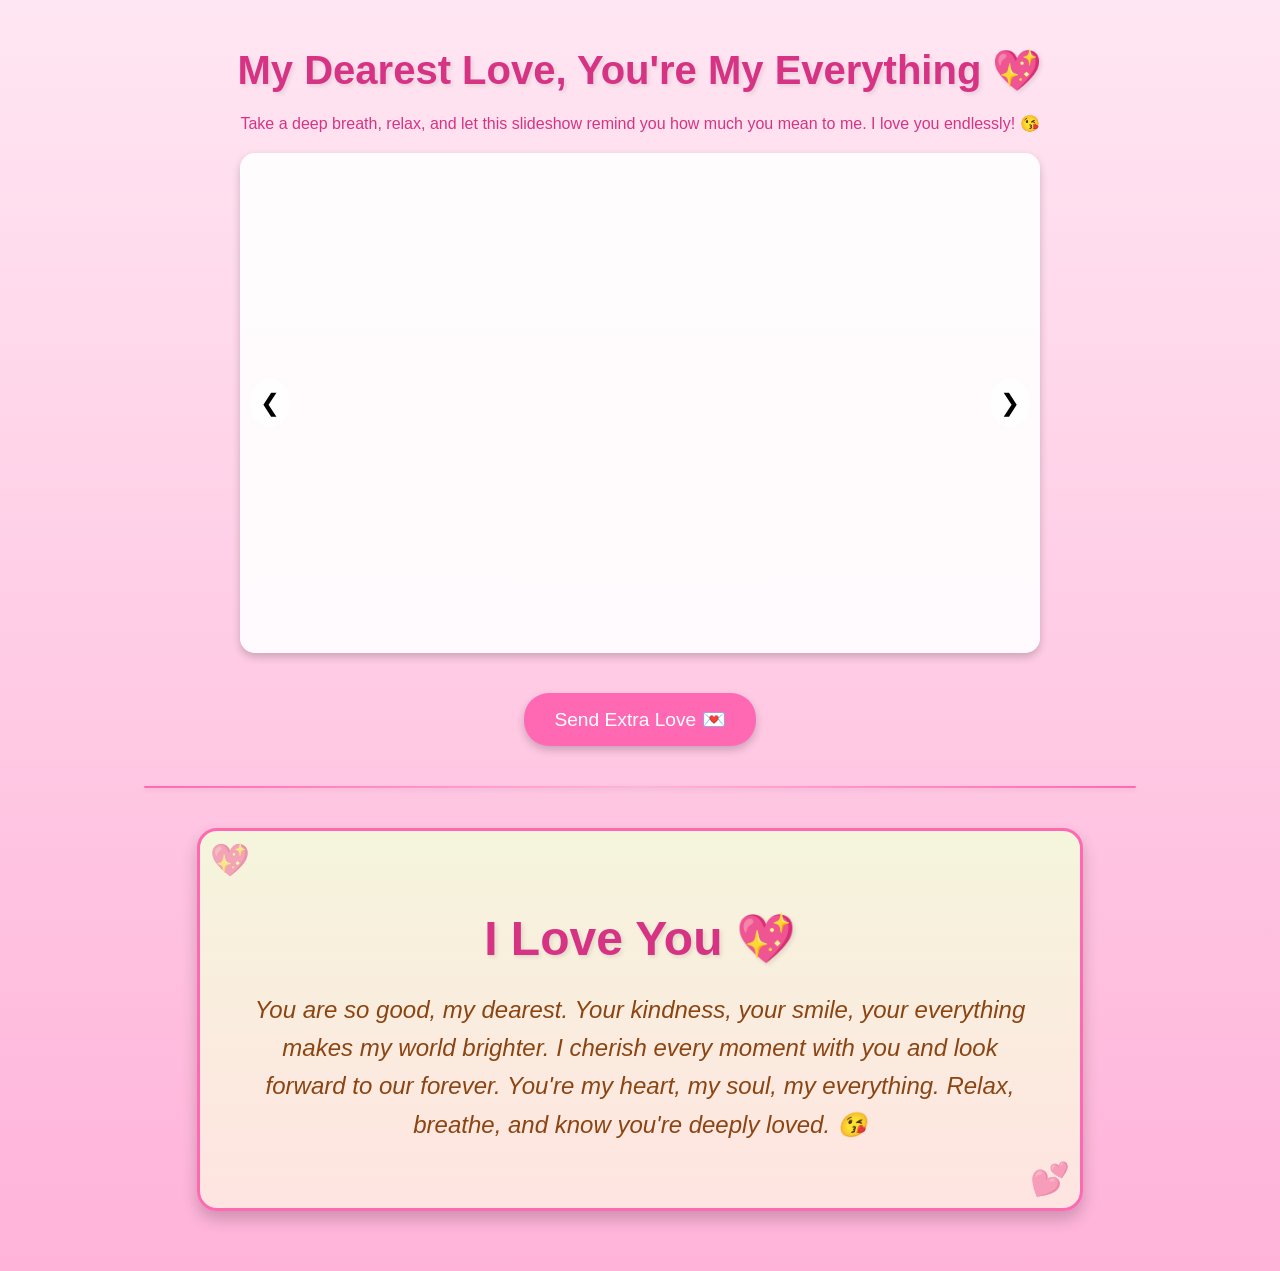
<file: stress reliever/stress.html>
<!DOCTYPE html>
<html lang="en">
<head>
    <meta charset="UTF-8">
    <meta name="viewport" content="width=device-width, initial-scale=1.0">
    <title>My Love for You - Stress Relief Slideshows</title>
    <style>
        body {
            font-family: 'Arial', sans-serif;
            background: linear-gradient(to bottom, #ffe6f2, #ffb3d9);
            color: #d63384;
            text-align: center;
            margin: 0;
            padding: 20px;
            overflow-x: hidden;
        }
        h1 {
            font-size: 2.5em;
            margin-bottom: 20px;
            text-shadow: 2px 2px 4px rgba(0,0,0,0.1);
        }
        .slideshow-container {
            max-width: 800px;
            margin: 20px auto;
            position: relative;
            border-radius: 15px;
            overflow: hidden;
            box-shadow: 0 4px 8px rgba(0,0,0,0.2);
            background: rgba(255,255,255,0.9);
            height: 500px; /* Increased height to fit content clearly */
            display: flex;
            align-items: center;
            justify-content: center;
        }
        .slide {
            display: none;
            position: relative;
            width: 100%;
            height: 100%;
            flex-direction: column;
            justify-content: center;
            align-items: center;
            padding: 20px;
            box-sizing: border-box;
        }
        .unique-content {
            font-size: 3em; /* Adjusted for clarity */
            margin-bottom: 20px;
            animation: pulse 2s ease-in-out infinite;
        }
        @keyframes pulse {
            0%, 100% { transform: scale(1); }
            50% { transform: scale(1.05); }
        }
        .heart-draw {
            width: 150px; /* Smaller for fit */
            height: 150px;
            margin: 0 auto;
            border: 2px solid #ff69b4;
            border-radius: 50% 50% 0 0;
            position: relative;
            animation: drawHeart 3s ease-in-out infinite;
        }
        .heart-draw::before {
            content: '';
            position: absolute;
            top: -37px;
            left: 50%;
            transform: translateX(-50%);
            width: 75px;
            height: 112px;
            background: #ff69b4;
            border-radius: 37px 37px 0 0;
            clip-path: polygon(50% 0%, 0% 50%, 100% 50%);
        }
        @keyframes drawHeart {
            0% { opacity: 0; transform: scale(0); }
            50% { opacity: 1; transform: scale(1.1); }
            100% { opacity: 1; transform: scale(1); }
        }
        .love-poem {
            font-size: 1.2em; /* Smaller for fit */
            line-height: 1.4;
            animation: fadeIn 2s ease-in-out;
        }
        @keyframes fadeIn {
            from { opacity: 0; }
            to { opacity: 1; }
        }
        .floating-text {
            font-size: 2.5em; /* Adjusted */
            animation: bounce 2s ease-in-out infinite;
        }
        @keyframes bounce {
            0%, 100% { transform: translateY(0); }
            50% { transform: translateY(-10px); }
        }
        .slide .quote {
            position: absolute;
            bottom: 10px;
            left: 10px;
            right: 10px;
            background: rgba(255,255,255,0.8);
            padding: 10px;
            border-radius: 10px;
            font-size: 1em; /* Smaller */
            font-style: italic;
        }
        .hearts {
            position: absolute;
            top: 10px;
            right: 10px;
            font-size: 1.5em; /* Smaller */
            animation: float 3s ease-in-out infinite;
        }
        @keyframes float {
            0%, 100% { transform: translateY(0); }
            50% { transform: translateY(-5px); }
        }
        .kisses {
            position: absolute;
            top: 40%;
            left: 50%;
            transform: translate(-50%, -50%);
            font-size: 2em; /* Smaller */
            animation: kiss 2s ease-in-out infinite;
        }
        @keyframes kiss {
            0%, 100% { opacity: 0; transform: translate(-50%, -50%) scale(1); }
            50% { opacity: 1; transform: translate(-50%, -50%) scale(1.1); }
        }
        .nav {
            position: absolute;
            top: 50%;
            transform: translateY(-50%);
            background: rgba(255,255,255,0.7);
            border: none;
            padding: 10px;
            cursor: pointer;
            border-radius: 50%;
            font-size: 1.5em;
        }
        .prev { left: 10px; }
        .next { right: 10px; }
        .send-love {
            margin-top: 20px;
            padding: 15px 30px;
            background: #ff69b4;
            color: white;
            border: none;
            border-radius: 25px;
            font-size: 1.2em;
            cursor: pointer;
            box-shadow: 0 4px 8px rgba(0,0,0,0.2);
        }
        .send-love:hover {
            background: #ff1493;
        }
        .floating-hearts {
            position: fixed;
            top: 0;
            left: 0;
            width: 100%;
            height: 100%;
            pointer-events: none;
            z-index: -1;
        }
        .heart {
            position: absolute;
            font-size: 2em;
            color: #ff69b4;
            animation: fall 5s linear infinite;
        }
        @keyframes fall {
            0% { transform: translateY(-100vh) rotate(0deg); }
            100% { transform: translateY(100vh) rotate(360deg); }
        }
        /* Additional animations */
        @keyframes spin { from { transform: rotate(0deg); } to { transform: rotate(360deg); } }
        @keyframes grow { 0% { transform: scale(0.8); } 50% { transform: scale(1.2); } 100% { transform: scale(1); } }
        @keyframes explode { 0% { transform: scale(1); } 50% { transform: scale(1.2); opacity: 0.7; } 100% { transform: scale(1); opacity: 1; } }

        /* Separator line */
        .separator {
            margin: 40px auto;
            width: 80%;
            height: 2px;
            background: linear-gradient(to right, #ff69b4, #ffb3d9, #ff69b4);
            border-radius: 1px;
            box-shadow: 0 2px 4px rgba(0,0,0,0.1);
        }

        /* Final quote section */
        .final-quote {
            margin: 40px auto;
            max-width: 800px;
            background: linear-gradient(to bottom, #f5f5dc, #ffe4e1); /* Nude colors: beige and light pink */
            border: 3px solid #ff69b4;
            border-radius: 20px;
            padding: 40px;
            box-shadow: 0 8px 16px rgba(0,0,0,0.2);
            position: relative;
            overflow: hidden;
        }
        .final-quote::before {
            content: '💖';
            position: absolute;
            top: 10px;
            left: 10px;
            font-size: 2em;
            opacity: 0.5;
        }
        .final-quote::after {
            content: '💕';
            position: absolute;
            bottom: 10px;
            right: 10px;
            font-size: 2em;
            opacity: 0.5;
        }
        .final-quote h2 {
            font-size: 3em;
            color: #d63384;
            margin-bottom: 20px;
            text-shadow: 2px 2px 4px rgba(0,0,0,0.1);
        }
        .final-quote p {
            font-size: 1.5em;
            color: #8b4513; /* Brownish nude tone */
            line-height: 1.6;
            font-style: italic;
        }
    </style>
</head>
<body>
    <h1>My Dearest Love, You're My Everything 💖</h1>
    <p>Take a deep breath, relax, and let this slideshow remind you how much you mean to me. I love you endlessly! 😘</p>

    <!-- Single Slideshow Container with 10 Slides -->
    <div class="slideshow-container">
        <!-- Slide 1: Animated Heart Drawing -->
        <div class="slide active">
            <div class="unique-content">
                <div class="heart-draw"></div>
            </div>
            <div class="quote">"Every moment with you is a treasure. You're my everything."</div>
            <div class="hearts">❤️</div>
            <div class="kisses">😘</div>
        </div>

        <!-- Slide 2: Floating Love Text -->
        <div class="slide">
            <div class="unique-content">
                <div class="floating-text">I Love You 💕</div>
            </div>
            <div class="quote">"Your smile lights up my world. I love you more than words can say."</div>
            <div class="hearts">💕</div>
            <div class="kisses">😘</div>
        </div>

        <!-- Slide 3: Pulsing Kiss Emojis -->
        <div class="slide">
            <div class="unique-content">
                😘😘😘
            </div>
            <div class="quote">"Breathe in peace, breathe out stress. I'm here to hold you close."</div>
            <div class="hearts">💖</div>
            <div class="kisses">😘</div>
        </div>

        <!-- Slide 4: Cute Emoji Sending Kisses -->
        <div class="slide">
            <div class="unique-content">
                😘💋😘
            </div>
            <div class="quote">"Every adventure is better with you by my side. You're my forever."</div>
            <div class="hearts">❤️</div>
            <div class="kisses">😘</div>
        </div>

        <!-- Slide 5: Good Pickup Line -->
        <div class="slide">
            <div class="unique-content">
                Are you a magician? Because whenever I look at you, everyone else disappears! ✨
            </div>
            <div class="quote">"In a world full of ordinary, you're my extraordinary. I cherish you."</div>
            <div class="hearts">💕</div>
            <div class="kisses">😘</div>
        </div>

        <!-- Slide 6: Spinning Hearts -->
        <div class="slide">
            <div class="unique-content">
                <div style="animation: spin 2s linear infinite;">❤️💖💕❤️</div>
            </div>
            <div class="quote">"You've got this! I'm proud of you and love you unconditionally."</div>
            <div class="hearts">💖</div>
            <div class="kisses">😘</div>
        </div>

        <!-- Slide 7: Growing Love Symbol -->
        <div class="slide">
            <div class="unique-content">
                <div style="font-size: 4em; animation: grow 3s ease-in-out infinite;">♡</div>
            </div>
            <div class="quote">"I care for you deeply, in every way. You're safe and loved in my arms."</div>
            <div class="hearts">❤️</div>
            <div class="kisses">😘</div>
        </div>

        <!-- Slide 8: Rainbow Hearts -->
        <div class="slide">
            <div class="unique-content">
  <div style="background: linear-gradient(to right, red, orange, yellow, green, blue, indigo, violet); -webkit-background-clip: text; -webkit-text-fill-color: transparent; font-size: 3em;">❤️❤️❤️</div>
            </div>
            <div class="quote">"My affection for you grows stronger every day. You're my heart."</div>
            <div class="hearts">💕</div>
            <div class="kisses">😘</div>
        </div>

        <!-- Slide 9: Typing Love Message -->
        <div class="slide">
            <div class="unique-content">
                <div id="typing9" style="font-size: 1.5em;"></div>
            </div>
            <div class="quote">"Dreaming of our future together. You're my everything, always."</div>
            <div class="hearts">💖</div>
            <div class="kisses">😘</div>
        </div>

        <!-- Slide 10: Exploding Hearts -->
        <div class="slide">
            <div class="unique-content">
                <div style="font-size: 3em; animation: explode 2s ease-in-out infinite;">💥❤️💥</div>
            </div>
            <div class="quote">"All the best!"</div>
            <div class="hearts">❤️</div>
            <div class="kisses">😘</div>
        </div>

        <button class="nav prev" onclick="changeSlide(-1)">❮</button>
        <button class="nav next" onclick="changeSlide(1)">❯</button>
    </div>

    <button class="send-love" onclick="sendLoveAndStartSlideshow()">Send Extra Love 💌</button>

    <!-- Beautiful Separator Line -->
    <div class="separator"></div>

    <!-- Final Loving Quote Section -->
    <div class="final-quote">
        <h2>I Love You 💖</h2>
        <p>You are so good, my dearest. Your kindness, your smile, your everything makes my world brighter. I cherish every moment with you and look forward to our forever. You're my heart, my soul, my everything. Relax, breathe, and know you're deeply loved. 😘</p>
    </div>

    <div class="floating-hearts" id="heartsContainer"></div>

    <script>
        let slideIndex = 0;
        const slides = document.querySelectorAll('.slide');
        let autoPlayInterval;

        function changeSlide(n) {
            slideIndex += n;
            if (slideIndex >= slides.length) slideIndex = 0;
            if (slideIndex < 0) slideIndex = slides.length - 1;
            slides.forEach(slide => slide.style.display = 'none');
            slides[slideIndex].style.display = 'flex';
        }

        function startAutoPlay() {
            autoPlayInterval = setInterval(() => {
                changeSlide(1);
            }, 5000);
        }

        // Start auto-play on page load
        startAutoPlay();

        // Typing effect for Slide 9
        let text9 = "You are my everything!";
        let index9 = 0;
        function typeWriter9() {
            if (index9 < text9.length) {
                document.getElementById('typing9').innerHTML += text9.charAt(index9);
                index9++;
                setTimeout(typeWriter9, 100);
            }
        }
        typeWriter9();

        function sendLoveAndStartSlideshow() {
            // Send floating hearts
            const container = document.getElementById('heartsContainer');
            for (let i = 0; i < 20; i++) {
                const heart = document.createElement('div');
                heart.className = 'heart';
                heart.textContent = '❤️';
                heart.style.left = Math.random() * 100 + '%';
                heart.style.animationDelay = Math.random() * 5 + 's';
                container.appendChild(heart);
                setTimeout(() => heart.remove(), 5000);
            }

            // Ensure slideshow is working immediately (restart auto-play if needed)
            clearInterval(autoPlayInterval);
            startAutoPlay();
            changeSlide(1); // Advance to next slide immediately
        }
    </script>
</body>
</html>
</file>
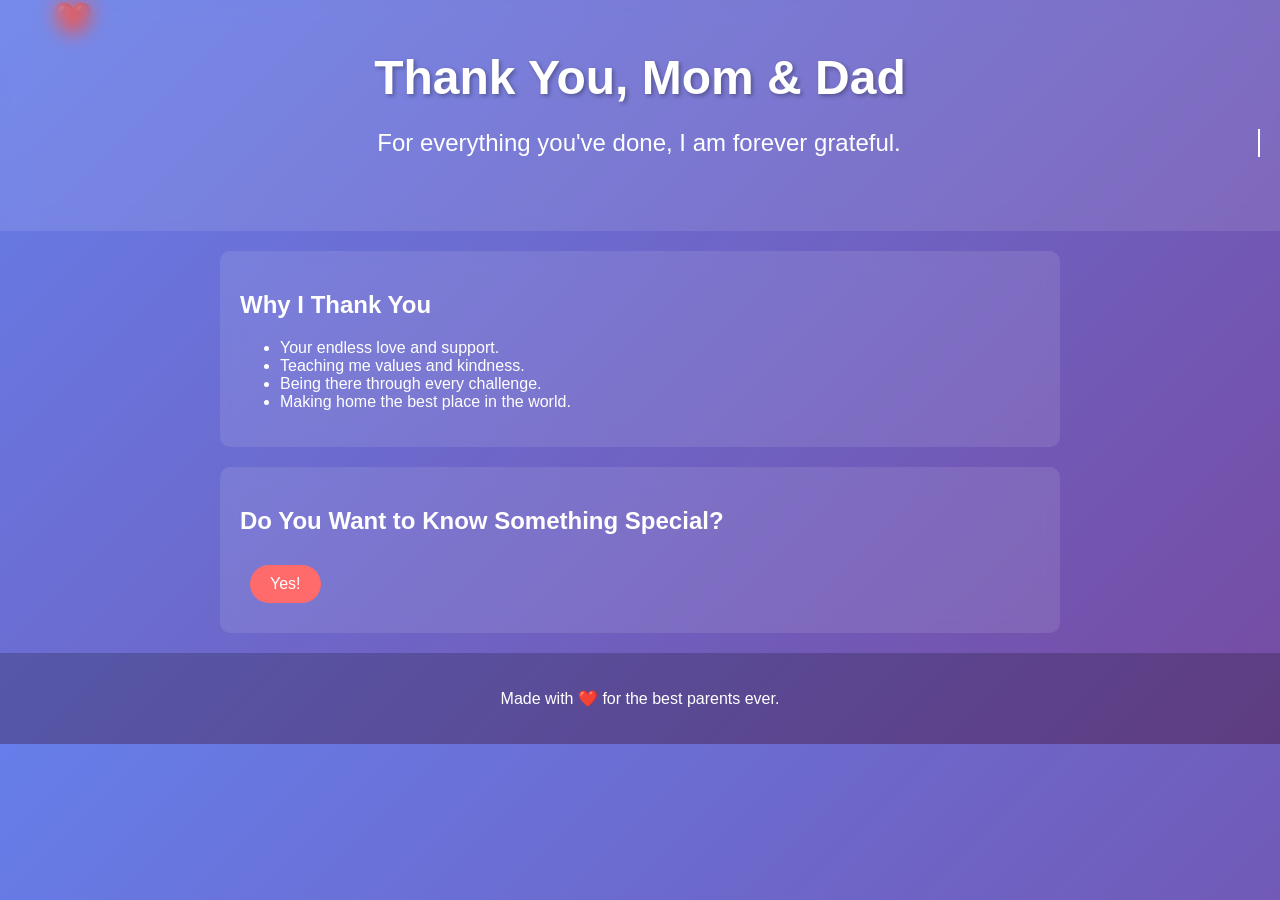
<file: thank you/thankyou.html>
<!DOCTYPE html>
<html lang="en">
<head>
    <meta charset="UTF-8">
    <meta name="viewport" content="width=device-width, initial-scale=1.0">
    <title>Thank You, Mom & Dad</title>
    <style>
        body {
            font-family: 'Arial', sans-serif;
            margin: 0;
            padding: 0;
            background: linear-gradient(135deg, #667eea 0%, #764ba2 100%);
            color: #fff;
            overflow-x: hidden;
        }
        header {
            text-align: center;
            padding: 50px 20px;
            background: rgba(255, 255, 255, 0.1);
            backdrop-filter: blur(10px);
            animation: fadeIn 2s ease-in;
        }
        h1 {
            font-size: 3em;
            margin: 0;
            text-shadow: 2px 2px 4px rgba(0,0,0,0.3);
        }
        .typewriter {
            font-size: 1.5em;
            border-right: 2px solid #fff;
            animation: blink 1s infinite, type 3s steps(40, end);
            overflow: hidden;
            white-space: nowrap;
        }
        @keyframes fadeIn { from { opacity: 0; } to { opacity: 1; } }
        @keyframes blink { 0%, 50% { border-color: transparent; } }
        @keyframes type { from { width: 0; } to { width: 100%; } }
        section {
            max-width: 800px;
            margin: 20px auto;
            padding: 20px;
            background: rgba(255, 255, 255, 0.1);
            border-radius: 10px;
            backdrop-filter: blur(10px);
            transition: transform 0.3s ease;
        }
        section:hover { transform: scale(1.02); }
        .hidden { display: none; }
        .visible { display: block; animation: slideIn 1s ease-out; }
        @keyframes slideIn { from { transform: translateY(50px); opacity: 0; } to { transform: translateY(0); opacity: 1; } }
        button {
            padding: 10px 20px;
            border: none;
            border-radius: 25px;
            background: #ff6b6b;
            color: #fff;
            font-size: 1em;
            cursor: pointer;
            transition: background 0.3s ease, transform 0.2s ease;
            margin: 10px;
        }
        button:hover { background: #ff5252; transform: scale(1.05); }
        .quiz {
            text-align: center;
        }
        .quiz button { margin: 5px; }
        .hearts {
            position: absolute;
            top: 0;
            left: 0;
            width: 100%;
            height: 100%;
            pointer-events: none;
            overflow: hidden;
        }
        .heart {
            position: absolute;
            color: #ff6b6b;
            font-size: 2em;
            animation: float 5s linear infinite;
        }
        @keyframes float {
            0% { transform: translateY(100vh) rotate(0deg); opacity: 1; }
            100% { transform: translateY(-100vh) rotate(360deg); opacity: 0; }
        }
        footer {
            text-align: center;
            padding: 20px;
            background: rgba(0,0,0,0.2);
        }
        .paragraph {
            font-size: 1.2em;
            line-height: 1.6;
            text-align: center;
            margin: 20px 0;
        }
        .bilingual {
            display: flex;
            justify-content: space-between;
            flex-wrap: nowrap;
        }
        .bilingual div {
            width: 48%;
            padding: 0 10px;
        }
        .responses {
            margin-top: 20px;
            font-size: 1.2em;
            text-align: center;
        }
        .thankyou-note {
            margin-top: 20px;
            font-size: 1.3em;
            font-weight: bold;
            color: #ffeb3b;
        }
    </style>
</head>
<body>
    <div class="hearts" id="hearts"></div>
    <header>
        <h1>Thank You, Mom & Dad</h1>
        <p class="typewriter">For everything you've done, I am forever grateful.</p>
    </header>
    
    <section id="reasons">
        <h2>Why I Thank You</h2>
        <ul>
            <li>Your endless love and support.</li>
            <li>Teaching me values and kindness.</li>
            <li>Being there through every challenge.</li>
            <li>Making home the best place in the world.</li>
        </ul>
    </section>
    
    <!-- Interactive Sequence -->
    <section id="interactive">
        <div id="div1" class="visible">
            <h2>Do You Want to Know Something Special?</h2>
            <button id="yesBtn">Yes!</button>
        </div>
        <div id="div2" class="hidden">
            <h2>A Beautiful Thank You</h2>
            <button id="revealBtn2">Click to Reveal the Message</button>
            <div class="paragraph bilingual" id="para2"></div>
            <button id="nextBtn" class="hidden">Next Surprise</button>
        </div>
        <div id="div3" class="hidden">
            <h2>Your Love, Care, and Affection</h2>
            <button id="revealBtn3">Click to Reveal the Message</button>
            <div class="paragraph bilingual" id="para3"></div>
            <button id="quizBtn" class="hidden">Take a Quick Quiz</button>
        </div>
        <div id="div4" class="hidden quiz">
            <h2>Did You Like the Surprise?</h2>
            <p>Answer these fun questions!</p>
            <div>
                <p>Did you like my surprise?</p>
                <button class="yes">Yes! 😊</button>
                <button class="no">No 😢</button>
            </div>
            <div>
                <p>Do you feel overwhelmed with love?</p>
                <button class="yes">Yes! ❤️</button>
                <button class="no">Not really</button>
            </div>
            <div class="responses" id="responses"></div>
        </div>
    </section>
    
    <footer>
        <p>Made with ❤️ for the best parents ever.</p>
    </footer>
    
    <script>
        // Floating hearts animation
        function createHeart() {
            const heart = document.createElement('div');
            heart.className = 'heart';
            heart.innerHTML = '❤️';
            heart.style.left = Math.random() * 100 + 'vw';
            heart.style.animationDelay = Math.random() * 5 + 's';
            document.getElementById('hearts').appendChild(heart);
            setTimeout(() => heart.remove(), 5000);
        }
        setInterval(createHeart, 1000);
        
        // Paragraph content stored in JS (not in HTML)
        const para2Content = {
            english: "You are the best parents anyone could ask for. You have always supported me in every way, from my smallest dreams to my biggest challenges. Your love and guidance have shaped me into who I am today. Thank you for being my rock and my biggest cheerleaders.",
            hindi: "आप सबसे अच्छे माता-पिता हैं जिन्हें कोई भी माँग सकता है। आपने हमेशा हर तरह से मेरा साथ दिया है, मेरे छोटे सपनों से लेकर मेरी बड़ी चुनौतियों तक। आपका प्यार और मार्गदर्शन ने मुझे आज जो मैं हूँ, उसमें ढाला है। मेरे रॉक और मेरे सबसे बड़े चीयरलीडर होने के लिए धन्यवाद।"
        };
        
        const para3Content = {
            english: "Your love is like a warm hug that never fades. You care for me with a heart full of kindness, always putting my happiness first. Your affection has been my greatest treasure, teaching me what true family means. I am so lucky to have you as my parents.",
            hindi: "आपका प्यार एक गर्म आलिंगन की तरह है जो कभी फीका नहीं पड़ता। आप दयालुता से भरे दिल से मेरी देखभाल करते हैं, हमेशा मेरी खुशी को पहले रखते हैं। आपका स्नेह मेरा सबसे बड़ा खजाना रहा है, जिसने मुझे सच्ची परिवार की क्या बात है, सिखाया है। मुझे आप जैसे माता-पिता मिलना बहुत भाग्य की बात है।"
        };
        
        // Interactive sequence
        document.getElementById('yesBtn').addEventListener('click', () => {
            document.getElementById('div1').classList.remove('visible');
            document.getElementById('div1').classList.add('hidden');
            document.getElementById('div2').classList.remove('hidden');
            document.getElementById('div2').classList.add('visible');
        });
        
        document.getElementById('revealBtn2').addEventListener('click', () => {
            const paraDiv = document.getElementById('para2');
            paraDiv.innerHTML = `
                <div><p>${para2Content.english}</p></div>
                <div><p>${para2Content.hindi}</p></div>
            `;
            paraDiv.style.display = 'flex';
            document.getElementById('nextBtn').classList.remove('hidden');
            document.getElementById('nextBtn').classList.add('visible');
        });
        
        document.getElementById('nextBtn').addEventListener('click', () => {
            document.getElementById('div2').classList.remove('visible');
            document.getElementById('div2').classList.add('hidden');
            document.getElementById('div3').classList.remove('hidden');
            document.getElementById('div3').classList.add('visible');
        });
        
        document.getElementById('revealBtn3').addEventListener('click', () => {
            const paraDiv = document.getElementById('para3');
            paraDiv.innerHTML = `
                <div><p>${para3Content.english}</p></div>
                <div><p>${para3Content.hindi}</p></div>
            `;
            paraDiv.style.display = 'flex';
            document.getElementById('quizBtn').classList.remove('hidden');
            document.getElementById('quizBtn').classList.add('visible');
        });
        
        document.getElementById('quizBtn').addEventListener('click', () => {
            document.getElementById('div3').classList.remove('visible');
            document.getElementById('div3').classList.add('hidden');
            document.getElementById('div4').classList.remove('hidden');
            document.getElementById('div4').classList.add('visible');
        });
        
        // Quiz responses displayed in the last div with thank you note
        let responses = [];
        document.querySelectorAll('.yes, .no').forEach(btn => {
            btn.addEventListener('click', (e) => {
                const question = e.target.parentElement.querySelector('p').textContent;
                const answer = e.target.textContent;
                responses.push(`${question}: ${answer}`);
                if (responses.length === 2) {
                    document.getElementById('responses').innerHTML = '<h3>Your Responses:</h3>' + responses.map(r => `<p>${r}</p>`).join('') + '<div class="thankyou-note">Thank you for taking the quiz! Your feedback means a lot to me. ❤️</div>';
                }
            });
        });
    </script>
</body>
</html>
</file>
